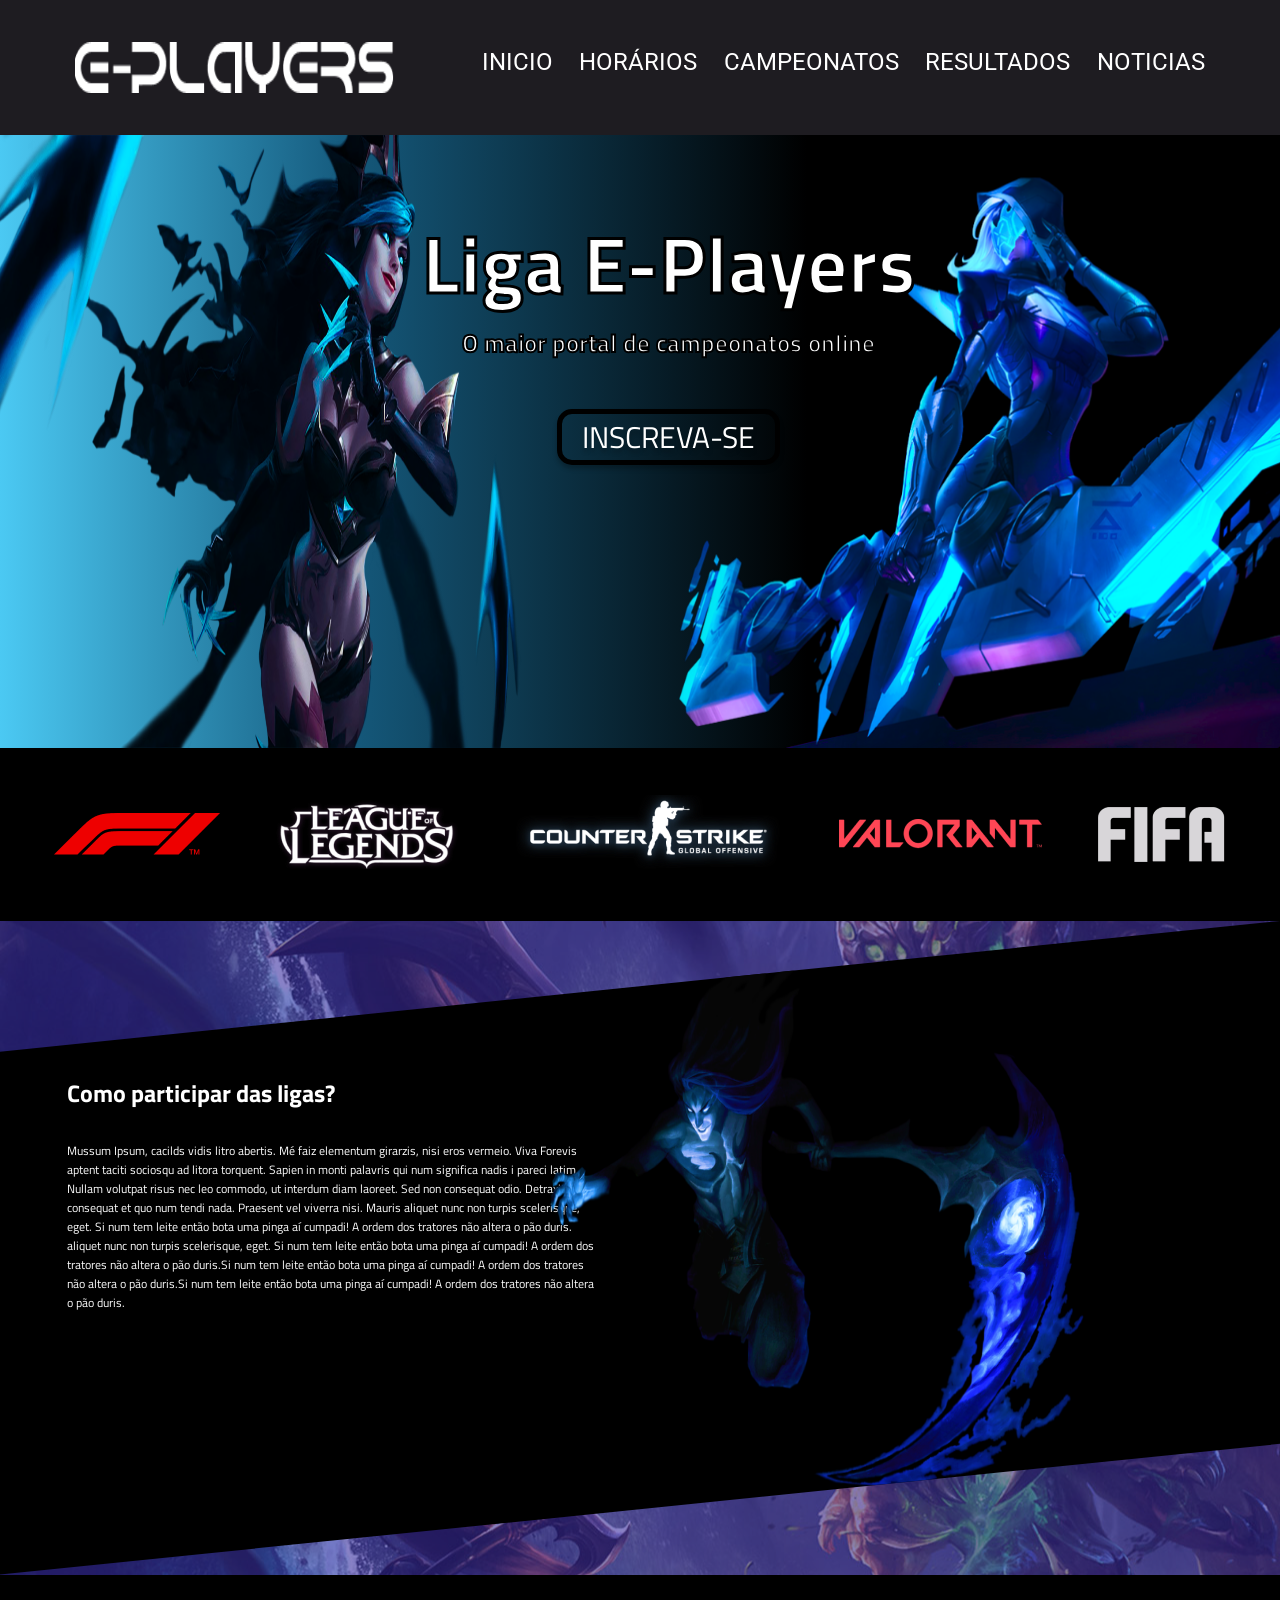
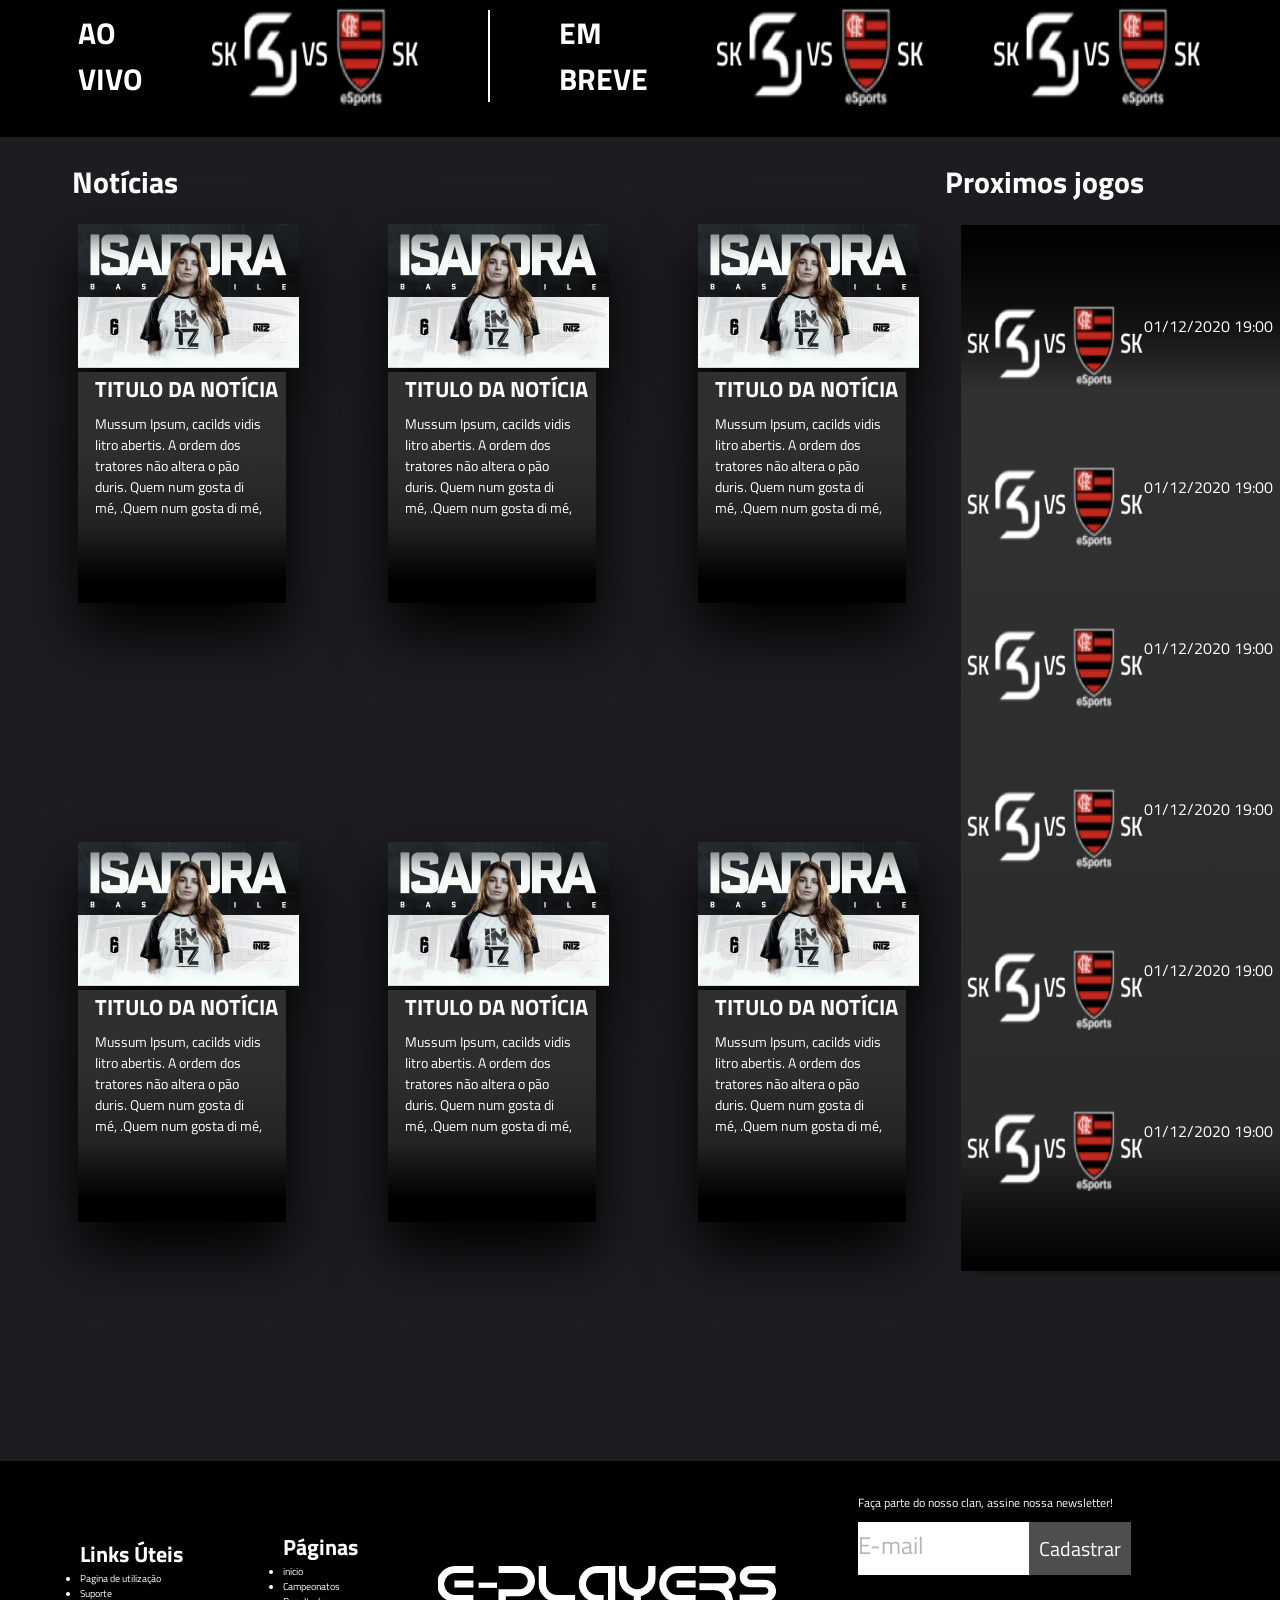
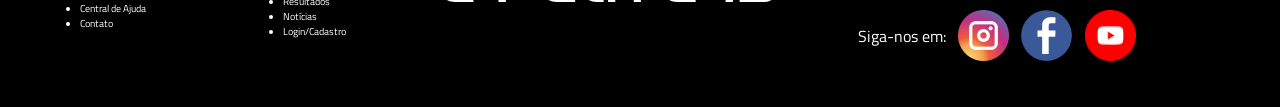
<file: index.html>
<!DOCTYPE html>
<html lang="pt-br">

<head>
    <meta charset="UTF-8">
    <meta http-equiv="X-UA-Compatible" content="IE=edge">
    <meta name="viewport" content="width=device-width, initial-scale=1.0">
    <title>Projeto E-players</title>
    <link rel="stylesheet" href="estilo.css">
</head>

<body>
    <header>
        <div class="container">
            <img src="img/LOGO.png" class="logo" alt="logo E-players">
            <nav class="nav_header">
                <a href="#">inicio</a>
                <a href="#">horários</a>
                <a href="#">campeonatos</a>
                <a href="#">resultados</a>
                <a href="#">noticias</a>
            </nav>
        </div>
    </header>
    <main>
        <Section class="Banner">
            <div class="container_logo">
                <h1>Liga E-Players</h1>
                <h2>O maior portal de campeonatos online</h2>
                <a href="#">Inscreva-se</a>
            </div>
            <div class="imagens">
                <img src="img/Evenlyn.png" class="keio" alt="Evenlyn Banner">
                <img src="img/ash 1.png" class="ashe" alt="Evenlyn Banner">
            </div>
        </Section>
        <div class="banner_jogos">
            <img src="img/F1.png" alt="Logo fomrula 1">
            <img src="img/LOL.png" alt="Logo jogo league of legends">
            <img src="img/CSGO.png" alt="Logo Conter Strike Global Offensive">
            <img src="img/VALORANT.png" alt="Logo Jogo Valorant">
            <img src="img/FIFA.png" alt="Logo jogo Fifa">
        </div>
        <Section class="banner_como_participar">
            <div class="retangulo">
                <div class="paragrafo">
                    <h2>Como participar das ligas?</h2>
                    <p>Mussum Ipsum, cacilds vidis litro abertis. Mé faiz elementum girarzis, nisi eros vermeio. Viva
                        Forevis aptent taciti sociosqu ad litora torquent. Sapien in monti palavris qui num significa
                        nadis
                        i pareci latim. Nullam volutpat risus nec leo commodo, ut interdum diam laoreet. Sed non
                        consequat
                        odio.
                        Detraxit consequat et quo num tendi nada. Praesent vel viverra nisi. Mauris aliquet nunc non
                        turpis
                        scelerisque, eget. Si num tem leite então bota uma pinga aí cumpadi! A ordem dos tratores não
                        altera
                        o pão duris.
                        aliquet nunc non turpis scelerisque, eget. Si num tem leite então bota uma pinga aí cumpadi! A
                        ordem
                        dos tratores não altera o pão duris.Si num tem leite então bota uma pinga aí cumpadi! A
                        ordem
                        dos tratores não altera o pão duris.Si num tem leite então bota uma pinga aí cumpadi! A
                        ordem
                        dos tratores não altera o pão duris.</p>
                </div>
                <img src="img/kayn-png-8 1.png" class="kayn" alt="imgagem kayn banner">
            </div>
        </Section>
        <div class="banner_ao_vivo_em_breve">
            <div class="bloco">
                <h2 class="aovivo">ao <br> vivo</h2>
                <img src="img/Group 2.png" class="partida_aovivo_1" alt="jogo sk versus flamengo">
                <div class="barra_separadora"> </div>
                <h2 class="embreve">Em <br> breve</h2>
                <img src="img/Group 2.png" class="partida_aovivo_2" alt="jogo sk versus flamengo">
                <img src="img/Group 2.png" class="partida_aovivo_3" alt="jogo sk versus flamengo">
            </div>
        </div>
        <section class="noticias">
            <h2 class="Notciah2">Notícias</h2>
            <div class="bloco_artigos">
                <article class="noticia_1">
                    <img src="img/player 1.png" alt="imgagem">
                    <div class="bloco_noticia">
                        <h3>titulo da notícia</h3>
                        <p>Mussum Ipsum, cacilds vidis litro abertis. A ordem dos tratores não altera o pão duris. Quem
                            num
                            gosta di mé, .Quem num gosta di mé, </p>
                    </div>
                </article>
                <article class="noticia_2">
                    <img src="img/player 1.png" alt="imgagem">
                    <div class="bloco_noticia">
                        <h3>titulo da notícia</h3>
                        <p>Mussum Ipsum, cacilds vidis litro abertis. A ordem dos tratores não altera o pão duris. Quem
                            num
                            gosta di mé, .Quem num gosta di mé, </p>
                    </div>
                </article>
                <article class="noticia_3">
                    <img src="img/player 1.png" alt="imgagem">
                    <div class="bloco_noticia">
                        <h3>titulo da notícia</h3>
                        <p>Mussum Ipsum, cacilds vidis litro abertis. A ordem dos tratores não altera o pão duris. Quem
                            num
                            gosta di mé, .Quem num gosta di mé, </p>
                    </div>
                </article>
                <article class="noticia_4">
                    <img src="img/player 1.png" alt="imgagem">
                    <div class="bloco_noticia">
                        <h3>titulo da notícia</h3>
                        <p>Mussum Ipsum, cacilds vidis litro abertis. A ordem dos tratores não altera o pão duris. Quem
                            num
                            gosta di mé, .Quem num gosta di mé, </p>
                    </div>
                </article>
                <article class="noticia_5">
                    <img src="img/player 1.png" alt="imgagem">
                    <div class="bloco_noticia">
                        <h3>titulo da notícia</h3>
                        <p>Mussum Ipsum, cacilds vidis litro abertis. A ordem dos tratores não altera o pão duris. Quem
                            num
                            gosta di mé, .Quem num gosta di mé, </p>
                    </div>
                </article>
                <article class="noticia_6">
                    <img src="img/player 1.png" alt="imgagem">
                    <div class="bloco_noticia">
                        <h3>titulo da notícia</h3>
                        <p>Mussum Ipsum, cacilds vidis litro abertis. A ordem dos tratores não altera o pão duris. Quem
                            num
                            gosta di mé, .Quem num gosta di mé, </p>
                    </div>
                </article>
            </div>
            <h2 class="proxjogos">Proximos jogos</h2>
            <section class="Proximos_Jogos">
                <div class="jogo1">
                    <img src="img/Group 2.png" alt="jogo sk versus flamengo">
                    <span class="data">01/12/2020 19:00</span>
                </div>
                <div class="jogo2">
                    <img src="img/Group 2.png" alt="jogo sk versus flamengo">
                    <span class="data">01/12/2020 19:00</span>
                </div>
                <div class="jogo3">
                    <img src="img/Group 2.png" alt="jogo sk versus flamengo">
                    <span class="data">01/12/2020 19:00</span>
                </div>
                <div class="jogo4">
                    <img src="img/Group 2.png" alt="jogo sk versus flamengo">
                    <span class="data">01/12/2020 19:00</span>
                </div>
                <div class="jogo5">
                    <img src="img/Group 2.png" alt="jogo sk versus flamengo">
                    <span class="data">01/12/2020 19:00</span>
                </div>
                <div class="jogo6">
                    <img src="img/Group 2.png" alt="jogo sk versus flamengo">
                    <span class="data">01/12/2020 19:00</span>
                </div>
            </section>
        </section>
    </main>
    <footer>
        
        <div class="lista_footer">
            <div class="hoho">
                <h2>Links Úteis</h2>
                <ul>
                    <li>Pagina de utilização</li>
                    <li>Suporte</li>
                    <li>Central de Ajuda</li>
                    <li>Contato</li>
                </ul>
            </div>
            <div class="hah">
                <h2>Páginas</h2>
                <ul>
                    <li>inicio</li>
                    <li>Campeonatos</li>
                    <li>Resultados</li>
                    <li>Notícias</li>
                    <li>Login/Cadastro</li>
                </ul>
            </div>
        </div>
        <img src="img/LOGO.png" alt="" class="logo_footer">
        
        <div class="bloco_direita_footer">
            <div class="newsletter">
                <span>Faça parte do nosso clan, assine nossa newsletter!</span>
                <div class="boxinput">
                    <input type="email" class="e-mail" placeholder="E-mail"/>
                    <input type="submit" value="Cadastrar" class="submit">
                </div>
            </div>
            <div class="redes_sociais">
                <Span>Siga-nos em:</Span>
                <img src="img/instagram 2.png" alt="Logo do instagram">
                <img src="img/facebook 1.png" alt="Logo do facebook">
                <img src="img/youtube 1.png" alt="Logo do youtube">
            </div>
        </div>
    </footer>
</body>

</html>
</file>
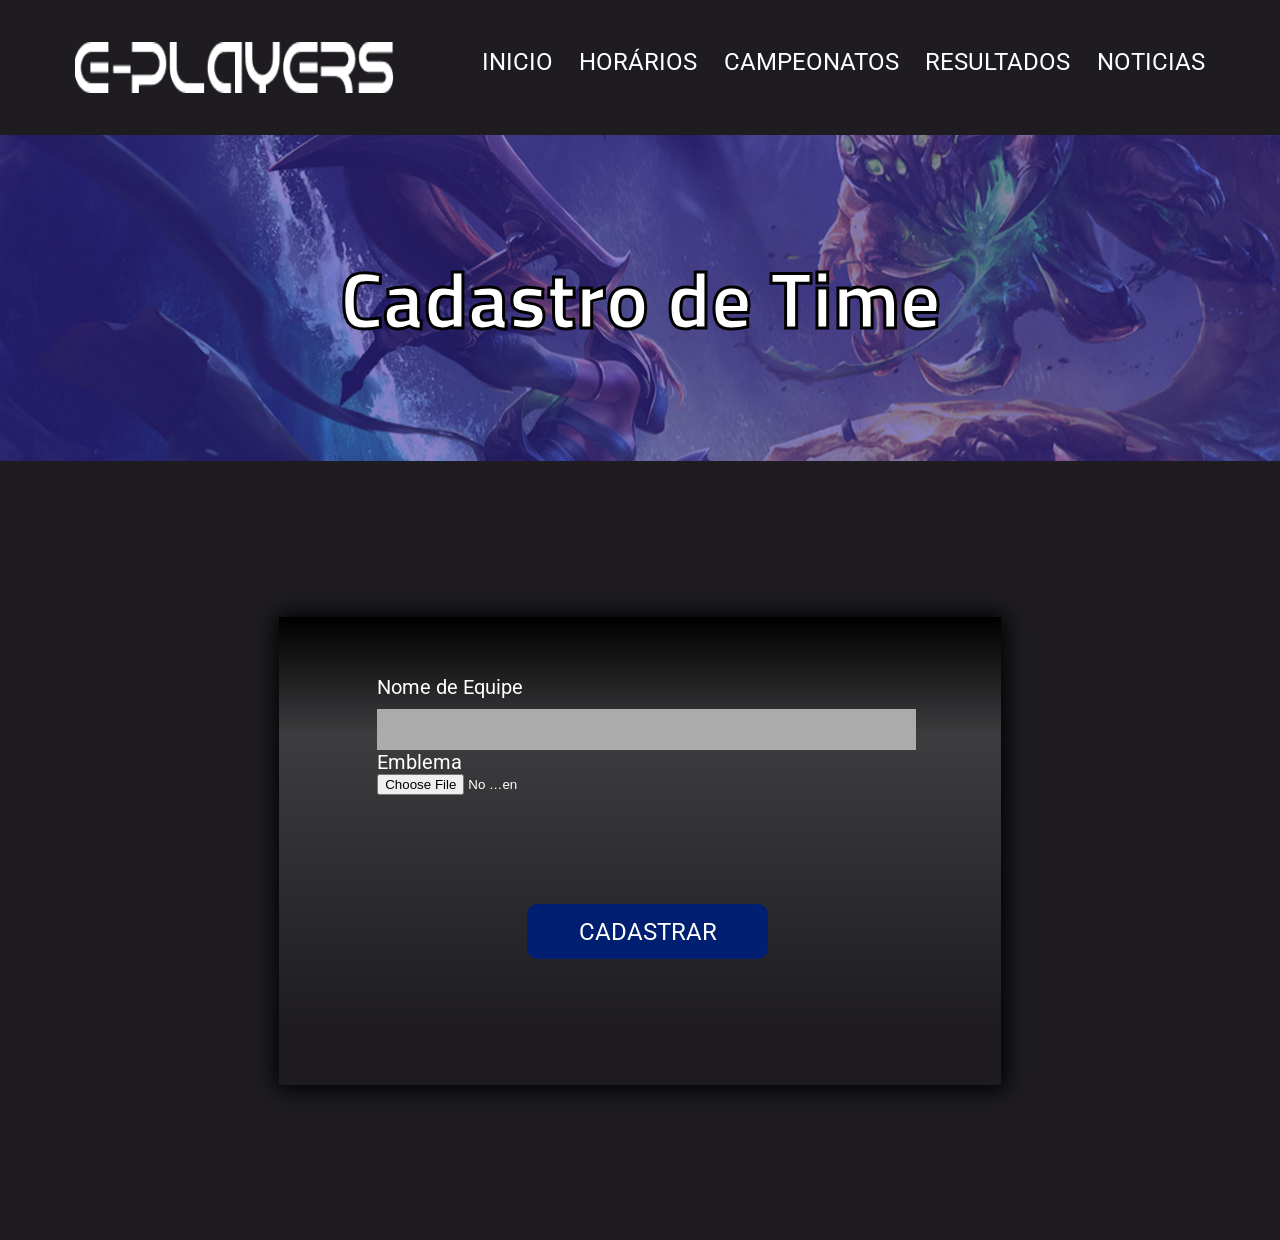
<file: tela_de_cadastro.html>
<!DOCTYPE html>
<html lang="pt-br">
<head>
    <meta charset="UTF-8">
    <meta http-equiv="X-UA-Compatible" content="IE=edge">
    <meta name="viewport" content="width=device-width, initial-scale=1.0">
    <title>Tela de Cadastro de Time</title>
    <link rel="stylesheet" href="estilo.css">
</head>
<body>
    <header>
        <div class="container">
            <img src="img/LOGO.png" class="logo" alt="logo E-players">
            <nav class="nav_header">
                <a href="#">inicio</a>
                <a href="#">horários</a>
                <a href="#">campeonatos</a>
                <a href="#">resultados</a>
                <a href="#">noticias</a>
            </nav>
        </div>    
    </header> 
    <main>
        <section class="banner_cadastro">
            <h1>Cadastro de Time</h1>
        </section>
        <section class="cadastro">  
            <div class="form">
                <form>
                    <label for="teamname">Nome de Equipe</label>
                    <input type="text" class="nome_equipe">
                    <label for="emblema">Emblema</label>
                    <input type="file">
                    <input type="submit" class="submit_time" value="Cadastrar">
                </form>
            </div>
        </section>
    </main>
    <footer></footer>   
</body>
</html>
</file>
<file: estilo.css>
@import url('https://fonts.googleapis.com/css2?family=Titillium+Web:wght@700&display=swap');
@import url('https://fonts.googleapis.com/css2?family=Roboto&display=swap');
* {
    margin: 0;
    padding: 0;
    box-sizing: border-box;
}

/* HEADER */

body{
width: 100vw;
}

header{
    background-color: #1E1C21;
    height: 15vh;
    width: 100%;
    display: flex;
    justify-content: center;
    align-items: center;
}

.container{
    width: 88.21376281112738vw;
    height: 5.413533834586466vh;
    display: flex;
    justify-content: space-between;
    align-items: center;
}

.logo{
    width: 24.890190336749633vw;
    height: 5.56390977443609vh;
}

.nav_header{
    height: 4.360902255639098vh;
    width: 56.442166910688144vw;
    display: flex;
    justify-content: space-between;
}

.nav_header a{
    text-decoration: none;
    text-transform: uppercase;
    color: white;
    font-size: 1.5em;
    font-family: 'Roboto', sans-serif;
}

/*  MAIN  */

main{
    width: 100%;
}

.Banner{
    background: linear-gradient(to right, rgba(105,203,248,1) 0%, rgba(75,201,243,1) 0%, rgba(21,90,125,1) 27%, rgba(0,0,0,1) 63%, rgba(0,0,0,1) 100%);    position: relative;
    height: 68.075vh;
}

.container_logo{
    display: flex;
    flex-direction: column;
    align-items: center;
    position: absolute;
    left: 32.94289897510981vw;
    top: 5.197657393850659vw;
}

.container_logo a{
    margin-top: 47px;
}

h1{
    font-weight: bold;
    font-size: 5em;
    -webkit-text-stroke: 3px black;
    color: white;
    font-family: 'Titillium Web', sans-serif;
}

.Banner h2{
    font-size: 1.5625em;
    font-family: 'Titillium Web', sans-serif;
    -webkit-text-stroke: 2px black;
    color: white;
}

.container_logo a{
    font-family: 'Titillium Web', sans-serif;
    text-transform: uppercase;
    text-decoration: none;
    color: white;
    font-size: 1.875em;
    border: 5px solid black;
    border-radius: 15px;
    background: transparent;
    padding: 0px 20px;
    text-shadow: 0px 4px 4px rgba(0, 0, 0, 0.25);
    box-shadow: 0px 4px 4px rgba(0, 0, 0, 0.25);
}

.imagens{
    height: 90.22556390977444vh;
    display: flex;
}

.keio{
    width: 40.835vw;
    height: 68.075vh;
}
.ashe{
    width: 59.278vw;
    height:  68.075vh;
}

.banner_jogos{
    background-color: black;
    height: 19.24812030075188vh;
    display: flex;
    justify-content: space-evenly;
    align-items: center;
    width: 100%;
}

.banner_como_participar{
    background-image: url(img/BANNER\ FUNDO.png);
    height: 72.63157894736842vh;
    width: 100%;
}

.retangulo{
    background-color: black;
    clip-path: polygon(100% 0, 100% 80%, 0 100%, 0 20%);
    height: 100%;
    position: relative;
}

.retangulo h2{
    color: white;
}

.retangulo p{
    color: white;
    margin-top: 30px;
    font-size: 0.75em;
}

.paragrafo{
    font-family: 'Titillium Web', sans-serif;
    width: 41.36163982430454vw;
    height: 54.669vh;
    margin-left: 67px;
    padding-top: 154px;
}

.kayn{
    position: absolute;
    top: -41px;
    left: 464px;
    width: 50.764vw;
    height: 73.53383458646617vh; 
}

.banner_ao_vivo_em_breve{
    height: 18.045112781954888vh;
    background-color: black;
    width: 100%;
    display: flex;
    justify-content: center;
    align-items: center;
}

.bloco{
    width: 87.84773060029282vw;
    height: 12.631578947368421vh;
    display: flex;
    justify-content: space-between;
    align-items: center;
    font-family: 'Titillium Web', sans-serif;
    text-transform: uppercase;
}

.bloco h2{
    color: white;
    font-size: 1.875em;
}

.bloco img{
    width: 16.325036603221083vw;
    height: 11.12781954887218vh;
}

.barra_separadora{
    border-right: 2px solid white;
    background-color: white;
    width: 2px;
    height: 92px;
}

.noticias{
    background: #1E1C21;
    display: flex;
    width: 100%;  
}


.Notciah2{
    font-family: 'Titillium Web', sans-serif;
    font-size: 1.875em;
    color: white;
    padding: 22px 72px;
    width: 106px;
}

article{
   height: 47.36842105263158vh;
   width: 16.251830161054173vw;
   filter: drop-shadow(0px 30px 30px #000000);
}

.bloco_noticia{
    font-family: 'Titillium Web', sans-serif;
    color: white;
    width: 16.251830161054173vw;
    height: 25.714285714285715vh;
    background: linear-gradient(180deg, #2F2F2F 0%, #2E2E2E 33.33%, #232323 65.62%, #000000 90.62%);
}

.bloco_noticia h3{
    text-transform: uppercase;
    font-size: 1.375em;
    padding-left: 17px;
}

.bloco_noticia p{
    padding: 7px 0px 0px 17px;
    font-size: 0.875em;
    height: 18.345864661654137vh;
    width: 14.811vw;
}

.bloco_artigos{
    width: 64.928vw;
    height: 137.4436090225564vh;
    display: flex;
    flex-wrap: wrap;
    justify-content: space-between;
    /* align-items: center; */
    margin-left: -5.143vw;
    margin-top: 87px;
}

.Proximos_Jogos{
    width: 35.6390977443609vh;
    height: 116.173vh;
    background: linear-gradient(180deg, #020202 1.83%, #111111 9.35%, #313131 15.84%, #2B2B2B 87.43%, #0E0E0E 94.96%, #000000 100%);
    box-shadow: 15px 4px 4px rgba(0, 0, 0, 0.25);
    backdrop-filter: blur(106px);
    display: flex;
    flex-direction: column;
    justify-content: space-evenly;
    margin-left: -17.143vw;
    margin-top: 88px;
}

.proxjogos{
    height: 50px;
    width: 275px;
    font-size: 1.875em;
    color: white;
    font-family: 'Titillium Web', sans-serif;
    padding-left: 39px;
    margin-top: 22px;
}

.Proximos_Jogos div{
    display: flex;
    flex-wrap: wrap;
    justify-content: center;
}

.Proximos_Jogos img{
    height: 9.12vh;
    width: 13.813vw;
}

.data{
    padding-top: 10px;
    font-family: 'Titillium Web', sans-serif;
    color: white;
}

/* FOOTER */

footer{
    background-color: black;
    color: white;
    font-family: 'Titillium Web', sans-serif;
    display: flex;
    justify-content: space-evenly;
    align-items: center;
    width: 100%;
    object-fit: cover;
}

footer h2{
    text-transform: initial;
    font-size: 1.375em;
    
}

.newsletter{
    height: 11.428571428571429vh;
    display: flex;
    flex-direction: column;
}

.newsletter span{
    font-size: 0.75em;
    padding-bottom: 10px;
}

.boxinput{
    width:  26.719vw;
    height: 5.864661654135339vh;
    display: flex;
}

.e-mail{
    width: 50%;
    height: 100%;
    border: unset;
    font-family: 'Titillium Web', sans-serif;
    font-size: 14px;
}

.submit{
    border: unset;
    width: 30%;
    height: 100%;
    background: #4E4E4E;
    color: white;
    font-size: 20px;
    font-family: 'Titillium Web', sans-serif;
}

::placeholder{
    color: #B9B4B4;
    font-size: 24px;
}

.lista_footer{
    display: flex;
    align-items: center;
    justify-content: space-between;
    width: 21.698vw;
    height: 27.36842105263158vh;
}

li{
    font-size: 0.625em;  
}

.redes_sociais{
    width: 21.719vw;
    height: 8.721804511278195vh;
    display: flex;
    justify-content: space-between;
    align-items: center;
}

.banner_cadastro{
    background-image: url(img/BANNER\ FUNDO.png);
    height: 36.23853211009175vh;
    width: 100%;
    display: flex;
    justify-content: center;
    align-items: center;
}

.cadastro{
    background: #1E1C21;
    width: 100%;
    height: 779px;
    display: flex;
    flex-direction: column;
    justify-content: space-evenly;
    align-items: center;
}

.form{
    color: white;
    height: 51.98776758409786vh;
    width:  56.36896046852123vw;
    background: linear-gradient(180deg, #000000 0%, rgba(83, 83, 83, 0.577381) 25%, rgba(196, 196, 196, 0) 87.5%);
    box-shadow: 1px 1px 20px 4px #000000;
    font-family: 'Roboto', sans-serif;
    font-size: 1.25em;
    
}

form{
    display: flex;
    flex-direction: column;
    justify-content: space-between;
    padding: 58px 98px;
}

.nome_equipe{
    width:  42.09370424597365vw;
    height: 4.587155963302752vh;
    background: #ABABAB;
    border: none;
    margin-top: 10px;
}

input[type="file"] {
    width: 146px;
    height: 30px;
    padding-bottom: 80px;
}

.label_2{
    padding-top: 49px;
    padding-bottom: 5px;
}

.submit_time {
    margin-top: 50px;
    margin-left: 150px;
    background-color: #001F70;
    border-radius: 10px;
    border: none;
    height: 6.116207951070336vh;
    width: 18.814055636896047vw;
    color: white;
    text-transform: uppercase;
    font-size: 1.1875em;
    font-family: 'Roboto', sans-serif;
}

.input_file{
    display: none;
}

.Btn_img{
    font-size: 1em;
    font-family: 'Roboto', sans-serif;
    width: 146px;
    height: 30px;
    background: #ABABAB;
    padding: 2px 7px;
    width: 170px;
    color: black;
}

table{
    border-collapse: collapse;
    border: 2px white solid;
    width: 770px;
    height: 175px;
    color: white;
    font-family: 'Roboto', sans-serif;
    text-align: left;
}

th{
    background: black;
    height: 60px;
    border-bottom: 2px white solid;
    padding-left: 22px;
}

td{
    padding-left: 22px; 
}

.lista_time_h2{
    font-family: 'Titillium Web', sans-serif;
    color: white;
    font-size: 2.5em;
}

body{
    width: 100%;
}


.banner_cadastro_jogador{
    background-image: url(img/Banner_jogador.png);
    height: 237px;
    display: flex;
    justify-content: center;
    align-items: center;
}

.altura{
    height: 1110px;
}

.altura_cadastro{
    height: 629px;
}

.nome_jogador{
    width:  42.09370424597365vw;
    height: 4.587155963302752vh;
    background: #ABABAB;
    border: none;
    margin-top: 10px;
}

.submit_jogador {
    margin-top: 50px;
    margin-left: 150px;
    background-color: #C31616;
    border-radius: 10px;
    border: none;
    height: 6.116207951070336vh;
    width: 18.814055636896047vw;
    color: white;
    text-transform: uppercase;
    font-size: 1.1875em;
    font-family: 'Roboto', sans-serif;
}

.margem{
    margin-top: 91px;
}

.select_label{
    margin-top: 160px;
}

#equipes{
    width:  42.09370424597365vw;
    height: 4.587155963302752vh;
    background: #ABABAB;
    border: none;
    margin-top: 10px; 
}

.olho {
    cursor: pointer;
    left: 928px;
    position: absolute;
    width: 24px;
    top: 620px;
}

#pass {
    padding-right: 20px;
}
</file>
